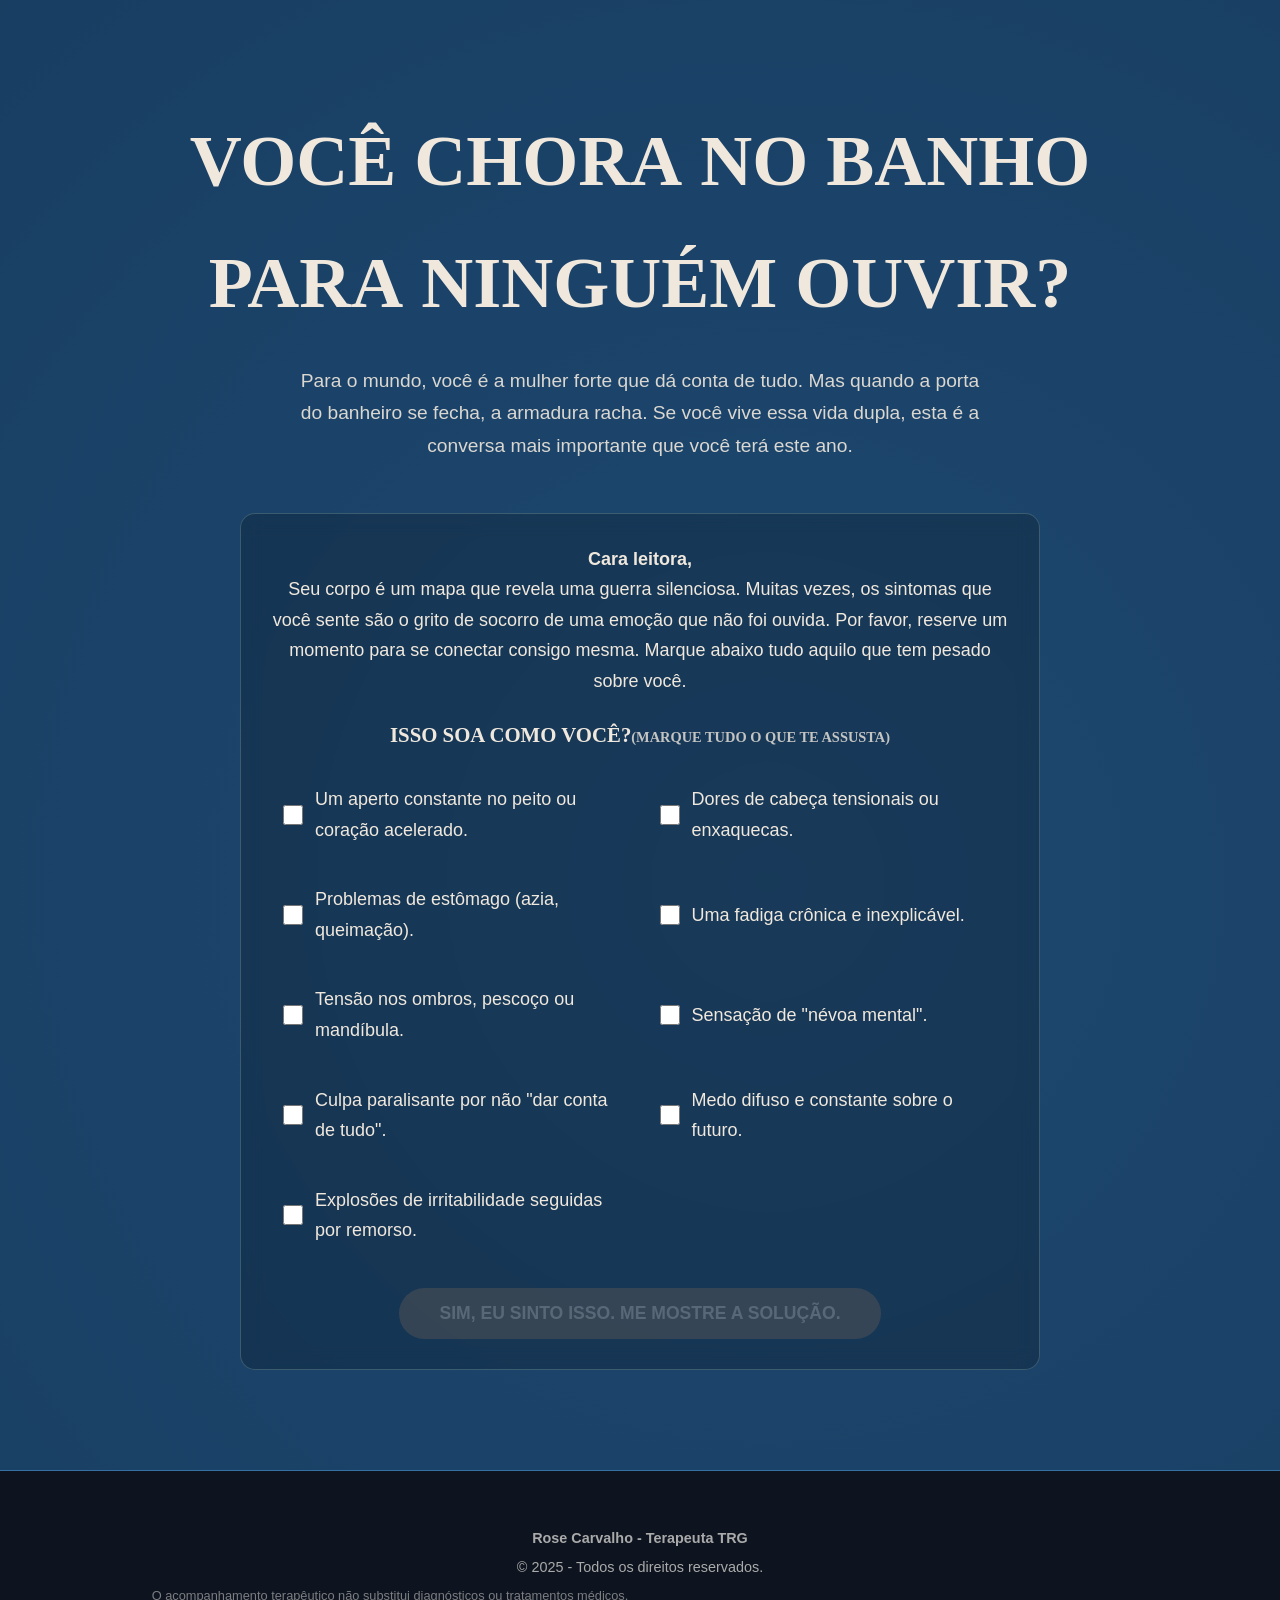
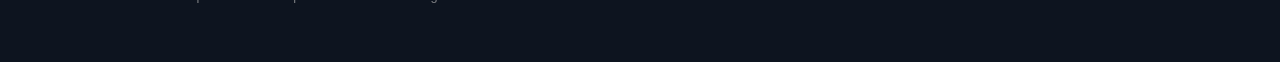
<file: index.html>
<!DOCTYPE html>
<html lang="pt-BR">
<head>
    <!-- Google Tag Manager -->
  <script>(function(w,d,s,l,i){w[l]=w[l]||[];w[l].push({'gtm.start':
  new Date().getTime(),event:'gtm.js'});var f=d.getElementsByTagName(s)[0],
  j=d.createElement(s),dl=l!='dataLayer'?'&l='+l:'';j.async=true;j.src=
  'https://www.googletagmanager.com/gtm.js?id='+i+dl;f.parentNode.insertBefore(j,f);
  })(window,document,'script','dataLayer','GTM-K3J9JHL8');</script>
  <!-- End Google Tag Manager -->
    <meta charset="UTF-8">
    <meta name="viewport" content="width=device-width, initial-scale=1.0">
    <title>Rose Carvalho - Terapeuta TRG | A Jornada de Resgate</title>
    <meta name="description" content="Terapia de Reprocessamento Generativo para ansiedade, dores crônicas e o peso emocional. Encontre a raiz da sua dor e liberte-se para uma vida com mais paz e clareza.">
    <link rel="stylesheet" href="style.css">
    <link rel="icon" href="img/Favicon.png" type="image/x-icon">
</head>
<body class="rose-body">

    <section class="secao secao-intro" id="inicio">
        <div class="aurora-background"></div>
        <div class="container">
            <h1 id="main-headline" class="main-headline">VOCÊ CHORA NO BANHO PARA NINGUÉM OUVIR?</h1>
            <p class="main-subheadline">Para o mundo, você é a mulher forte que dá conta de tudo. Mas quando a porta do banheiro se fecha, a armadura racha. Se você vive essa vida dupla, esta é a conversa mais importante que você terá este ano.</p>
            
            <div class="sintomas-box">
                <p><strong>Cara leitora,</strong><br>Seu corpo é um mapa que revela uma guerra silenciosa. Muitas vezes, os sintomas que você sente são o grito de socorro de uma emoção que não foi ouvida. Por favor, reserve um momento para se conectar consigo mesma. Marque abaixo tudo aquilo que tem pesado sobre você.</p>
                <h4>ISSO SOA COMO VOCÊ?<span style="font-size: 0.9rem; opacity: 0.8;">(MARQUE TUDO O QUE TE ASSUSTA)</span></h4>
                <div class="sintomas-checklist">
                    <label class="sintoma-item"><input type="checkbox" name="sintoma"><span>Um aperto constante no peito ou coração acelerado.</span></label>
                    <label class="sintoma-item"><input type="checkbox" name="sintoma"><span>Dores de cabeça tensionais ou enxaquecas.</span></label>
                    <label class="sintoma-item"><input type="checkbox" name="sintoma"><span>Problemas de estômago (azia, queimação).</span></label>
                    <label class="sintoma-item"><input type="checkbox" name="sintoma"><span>Uma fadiga crônica e inexplicável.</span></label>
                    <label class="sintoma-item"><input type="checkbox" name="sintoma"><span>Tensão nos ombros, pescoço ou mandíbula.</span></label>
                    <label class="sintoma-item"><input type="checkbox" name="sintoma"><span>Sensação de "névoa mental".</span></label>
                    <label class="sintoma-item"><input type="checkbox" name="sintoma"><span>Culpa paralisante por não "dar conta de tudo".</span></label>
                    <label class="sintoma-item"><input type="checkbox" name="sintoma"><span>Medo difuso e constante sobre o futuro.</span></label>
                    <label class="sintoma-item"><input type="checkbox" name="sintoma"><span>Explosões de irritabilidade seguidas por remorso.</span></label>
                </div>
                <button id="show-solution-btn" class="cta-button" disabled>SIM, EU SINTO ISSO. ME MOSTRE A SOLUÇÃO.</button>
            </div>
        </div>
    </section>

    <main id="conteudo-principal">
        
        <section class="secao secao-transicao" id="solucao">
            <div class="container anim-on-scroll">
                <h2 class="section-title">OBRIGADA POR COMPARTILHAR. O PADRÃO ESTÁ CLARO.</h2>
                <p>O que você está sentindo não é aleatório. É um padrão claro de sobrecarga do sistema nervoso. A combinação de sintomas físicos com o peso emocional indica que seu corpo e sua mente estão presos em um ciclo de alerta constante, rodando "programas" do passado que consomem toda a sua energia no presente.<br><br><span class="highlight">Mas eu tenho uma boa notícia: um padrão, uma vez identificado, pode ser quebrado.</span><br><br>A partir de agora, eu vou te explicar exatamente como vamos acessar e desativar a raiz desse ciclo vicioso.</p>
            </div>
        </section>

        <section class="secao secao-armadura anim-on-scroll">
            <div class="container">
                <h2 class="section-title">VOCÊ FOI ENSINADA A SER A "SUPERMULHER".</h2>
                <p>A profissional multitarefa, a mãe impecável, a parceira perfeita, a amiga que resolve tudo. Uma estátua de força e competência. Mas ninguém te avisou que, por dentro, a estátua era oca. E que o preço de sustentar essa armadura para o mundo seria a sua própria paz interior.</p>
                <p>Você não está sozinha nessa. Segundo a OMS, o Brasil é o país mais ansioso do mundo. Somos um exército de mulheres exaustas, sorrindo por fora e se fragmentando por dentro.</p>
                <blockquote class="manifesto">"Mas eu já tentei conversar..."</blockquote>
                <p>Sim, você tentou. Você desabafou com sua mãe, com uma amiga, com seu parceiro. Eles te deram um abraço, disseram "você é forte, vai passar", mas eles não entendem. Eles não entendem porque sua ansiedade, sua exaustão, seu pânico... não são um problema de lógica. São um problema de programação.</p>
                <p>Imagine que, ao longo da sua vida, pequenos "vírus" emocionais foram instalados no seu sistema operacional. Traumas, medos, rejeições, culpas. Cada um deles criou um "arquivo corrompido" que hoje roda em segundo plano, consumindo sua energia e disparando alarmes (sintomas) sem que você entenda o porquê.</p>
                <p class="highlight">É por isso que "pensar positivo" é como gritar com um computador para que ele se livre de um vírus. Não funciona. Você não precisa de um conselho. Você precisa de uma ferramenta de desprogramação.</p>
            </div>
        </section>
        
        <section class="secao secao-desprogramacao">
            <div class="container">
                <h2 class="section-title anim-on-scroll"><br>COMO A TRG LIBERTA VOCÊ</h2>
                <p class="section-intro-text anim-on-scroll">Meu nome é Rose Carvalho, e eu não sou uma terapeuta convencional. Eu sou uma especialista em desprogramação emocional. Meu trabalho é te guiar, com total segurança, até o código-fonte desses "arquivos corrompidos" e, finalmente, reescrevê-los. A Terapia de Reprocessamento Generativo (TRG) é uma abordagem focada, desenhada para ir na raiz do problema e resolvê-lo.</p>
                <h3 class="como-funciona-title anim-on-scroll">Como funciona o processo de resgate?</h3>
                <div class="passos-trg">
                    <div class="passo-card anim-on-scroll"><span>1</span><h4>O Mapeamento</h4><p>Juntas, vamos identificar as raízes emocionais dos seus sintomas atuais. Qual evento, qual memória, qual sensação está agindo como a âncora que te prende ao passado?</p></div>
                    <div class="passo-card anim-on-scroll"><span>2</span><h4>O Desarme</h4><p>O objetivo é tirar o poder da memória sobre você. Você não vai apagar o filme, mas vai assisti-lo em segurança, percebendo que as 'balas' daquela arma eram, na verdade, de festim. O barulho era real, mas o perigo, hoje, não é mais.</p></div>
                    <div class="passo-card anim-on-scroll"><span>3</span><h4>A Libertação</h4><p>Aqui, damos um novo final para a história. Você não muda o que aconteceu, mas liberta a 'você' do passado daquele cenário. É o momento em que a refém se torna a heroína da sua própria história. O resultado é a liberdade que você sente no corpo.</p></div>
                </div>
            </div>
        </section>
        
        <section class="secao secao-imagine">
            <div class="container anim-on-scroll">
                <h2 class="section-title">IMAGINE A VIDA COM A PAZ QUE VOCÊ MERECE</h2>
                <p>Feche os olhos por um instante. Imagine como seria:</p>
                <ul class="imagine-list">
                    <li>Acordar pela manhã sentindo leveza e uma energia calma.</li>
                    <li>Respirar fundo e sentir o ar preenchendo seus pulmões, sem aperto no peito.</li>
                    <li>Tomar decisões importantes com clareza e confiança.</li>
                    <li>Estar genuinamente presente com quem você ama, com a mente aqui e agora.</li>
                    <li>Olhar para o seu reflexo no espelho e sentir paz e autoaceitação.</li>
                    <li>Apresentar aquela ideia genial na reunião com a voz firme, sem o medo paralisante de ser julgada ou de descobrirem que você é uma "fraude".</li>
                </ul>
                <p class="highlight">Essa não é uma fantasia. É o resultado natural de quem cura a ferida em vez de apenas trocar o curativo.</p>
            </div>
        </section>

        <section class="secao secao-social-proof">
            <div class="container">
                <h2 class="section-title anim-on-scroll">O QUE NOSSA COMUNIDADE DIZ...</h2>
                <div class="instagram-comments-widget anim-on-scroll">
                    <div class="comments-list" id="comments-list"></div>
                </div>
            </div>
        </section>
        
        <section class="secao secao-planos" id="planos">
            <div class="container">
    <h2 class="section-title anim-on-scroll">SUA JORNADA DE VOLTA PARA SI MESMA COMEÇA AGORA</h2>
    <p class="section-intro-text anim-on-scroll">
        Meu compromisso com sua transformação é total. Para garantir um processo de acolhimento focado e de altíssima qualidade para cada nova paciente, eu trabalho com um sistema de Ciclos de Inscrição.
    </p>
    <p class="section-intro-text anim-on-scroll">
        Eu abro um número estritamente limitado de vagas por um período curto e pré-definido.
    </p>
    
    <div class="deadline-box anim-on-scroll">
        <p>O ciclo atual está oficialmente aberto.<br>A oportunidade de garantir sua vaga nesta turma se encerra <strong id="deadline-date"></strong> ou quando as 27 vagas totais forem preenchidas.</p>
    </div>

    <p class="section-intro-text anim-on-scroll" style="margin-top: 40px; font-weight: bold;">
        A seguir, apresento os três caminhos possíveis para o seu resgate. Escolha o que mais ressoa com o seu chamado interior.
    </p>
                 <div class="planos-container">
                    <div class="plano-card anim-on-scroll" data-plano="plus"><span class="plano-tag">Ponto de Partida</span><h3>PLANO PLUS</h3><p>Ideal para quem deseja iniciar sua jornada e tratar questões pontuais com consistência e foco.</p><span class="plano-sessoes">(10 Sessões | 1x por semana)</span></div>
                    <div class="plano-card anim-on-scroll" data-plano="premium"><span class="plano-tag-premium">Mais Procurado</span><h3>PLANO PREMIUM</h3><p>Para a mulher que não aguenta mais adiar a própria paz. Com dois encontros semanais, mantemos o 'músculo' da cura aquecido, impedindo que os velhos padrões se reinstalem entre as sessões</p><span class="plano-sessoes">(16 Sessões | 2x por semana)</span></div>
                    <div class="plano-card anim-on-scroll" data-plano="master"><span class="plano-tag">Imersão Completa</span><h3>PLANO MASTER</h3><p>Para a mulher que decidiu ir até a raiz mais profunda e reconstruir sua base emocional de forma definitiva.</p><span class="plano-sessoes">(24 Sessões | 2x por semana)</span></div>
                </div>
                <div id="offer-box" class="offer-box-hidden"><div id="offer-details"><p>Selecione um dos planos acima para iniciar sua inscrição e ver os detalhes.</p></div></div>
             <div class="container">
        <div id="offer-box" class="offer-box-hidden">
            <div id="offer-details">
                </div>
        </div>

        <div id="oferta-expirada-box" class="hidden">
            <h3 class="como-funciona-title">AGENDA ENCERRADA PARA ESTE CICLO</h3>
            <p class="section-intro-text">Devido à alta procura, as vagas com condições especiais se esgotaram. Agradeço seu interesse na Jornada de Resgate.</p>
            <p class="section-intro-text">Se você deseja ser notificada sobre uma possível desistência ou sobre a abertura de um novo ciclo de acolhimento, entre para a lista de espera exclusiva.</p>
            <a href="https://wa.me/559591372843?text=Ol%C3%A1%2C%20Rose!%20Gostaria%20de%20entrar%20na%20lista%20de%20espera%20para%20a%20pr%C3%B3xima%20turma%20da%20Jornada%20de%20Resgate." target="_blank" class="cta-button whatsapp-button">
                ENTRAR NA LISTA DE ESPERA VIA WHATSAPP
            </a>
        </div>
        </div>
</section>
            </div>
        </section>
        
        <section class="secao secao-pos-compra">
            <div class="container anim-on-scroll">
                <h2 class="section-title">SEU RESGATE COMEÇA AGORA</h2>
                <h3 class="como-funciona-title">O QUE ACONTECE APÓS SUA INSCRIÇÃO</h3>
                <p>Eu sei que dar este passo pode gerar insegurança. Por isso, quero que você saiba exatamente o que acontece após clicar no botão e garantir sua vaga:</p>
                <div class="passos-trg">
                    <div class="passo-card"><span>1</span><h4>Confirmação Imediata</h4><p>Você receberá um e-mail de boas-vindas confirmando sua inscrição e com todas as informações iniciais.</p></div>
                    <div class="passo-card"><span>2</span><h4>Contato Pessoal</h4><p>Em até 24 horas úteis, entrarei em contato com você via WhatsApp para agendar nossa primeira sessão, de acordo com sua disponibilidade.</p></div>
                    <div class="passo-card"><span>3</span><h4>Nossa Primeira Sessão</h4><p>Em nosso primeiro encontro online e ao vivo, vamos mapear seus objetivos e dar início ao seu processo de transformação em um ambiente de total sigilo e acolhimento.</p></div>
                </div>
            </div>
        </section>

        <section class="secao secao-faq">
            <div class="container">
                <h2 class="section-title anim-on-scroll">DÚVIDAS QUE PODEM ESTAR TE IMPEDINDO DE SENTIR PAZ</h2>
                <div class="accordion anim-on-scroll">
                    <div class="accordion-item"><button class="accordion-header">+ Uma terapia online funciona tão bem quanto a presencial?</button><div class="accordion-content"><p>Sim, e em muitos casos, até melhor. A TRG online permite que você esteja no conforto e segurança do seu próprio lar, o que facilita o relaxamento e o acesso às emoções. A eficácia é exatamente a mesma, com a conveniência de não precisar se deslocar. Todo o processo é feito por videochamada, com a mesma conexão e profundidade.</p></div></div>
                    <div class="accordion-item"><button class="accordion-header">+ Qual a diferença da TRG para a terapia convencional?</button><div class="accordion-content"><p>A terapia convencional foca muito na fala e na compreensão racional do problema (o "porquê"). A TRG é uma terapia breve e focada que vai além: ela atua diretamente na carga emocional que ficou "congelada" no seu sistema nervoso. O objetivo não é apenas falar sobre a ferida, mas cicatrizá-la na sua raiz neurobiológica.</p></div></div>
                    <div class="accordion-item"><button class="accordion-header">+ Preciso ter um diagnóstico para fazer a terapia?</button><div class="accordion-content"><p>Absolutamente não. A TRG é para qualquer pessoa que sente que suas emoções, medos e padrões de comportamento estão limitando sua vida e seu bem-estar, independentemente de um rótulo diagnóstico. Se você sente a dor que descreveu nesta página, você é a pessoa certa para este processo.</p></div></div>
                    <div class="accordion-item"><button class="accordion-header">+ E se não houver 'conexão' entre nós? Meu investimento está seguro?</button><div class="accordion-content"><p>Sua segurança e confiança são minha prioridade. Por isso, criei a <strong>Garantia de Paz e Confiança</strong>. Se ao final da nossa primeira sessão, por qualquer motivo, você não sentir que este é o lugar mais seguro para você iniciar sua cura, eu devolvo 100% do seu investimento. Sem perguntas, sem burocracia. O único risco que você corre é o de, finalmente, se sentir bem.</p></div></div>
                </div>
            </div>
        </section>

        <section class="secao secao-final-chamada">
            <div class="container anim-on-scroll">
                <h2 class="section-title">A MULHER NO ESPELHO ESTÁ ESPERANDO VOCÊ</h2>
                <p>Lembre-se da mulher do início desta conversa. Aquela que se olha no espelho após chorar escondido e força um sorriso para enfrentar o mundo. Essa máscara é pesada demais para carregar para sempre.<br><br>A decisão de soltá-la está a um clique de distância. A decisão de, finalmente, olhar no espelho e encontrar paz no seu próprio olhar.<br><br>As vagas são genuinamente limitadas pela minha capacidade de entrega. Se você sentiu o chamado em seu coração, não espere a próxima crise te lembrar da dor. Atenda ao seu pedido de socorro agora.</p>
                <a href="#planos" class="cta-button">Escolher Meu Plano e Iniciar a Jornada</a>
            </div>
        </section>
    </main>

    <footer class="footer">
        <div class="container">
            <p><strong>Rose Carvalho - Terapeuta TRG</strong></p>
            <p>&copy; 2025 - Todos os direitos reservados.</p>
            <p class="footer-disclaimer">O acompanhamento terapêutico não substitui diagnósticos ou tratamentos médicos.</p>
        </div>
    </footer>

    <div id="new-comment-notification" class="comment-notification"></div>
    <script src="script.js"></script>
</body>
</html>
</file>
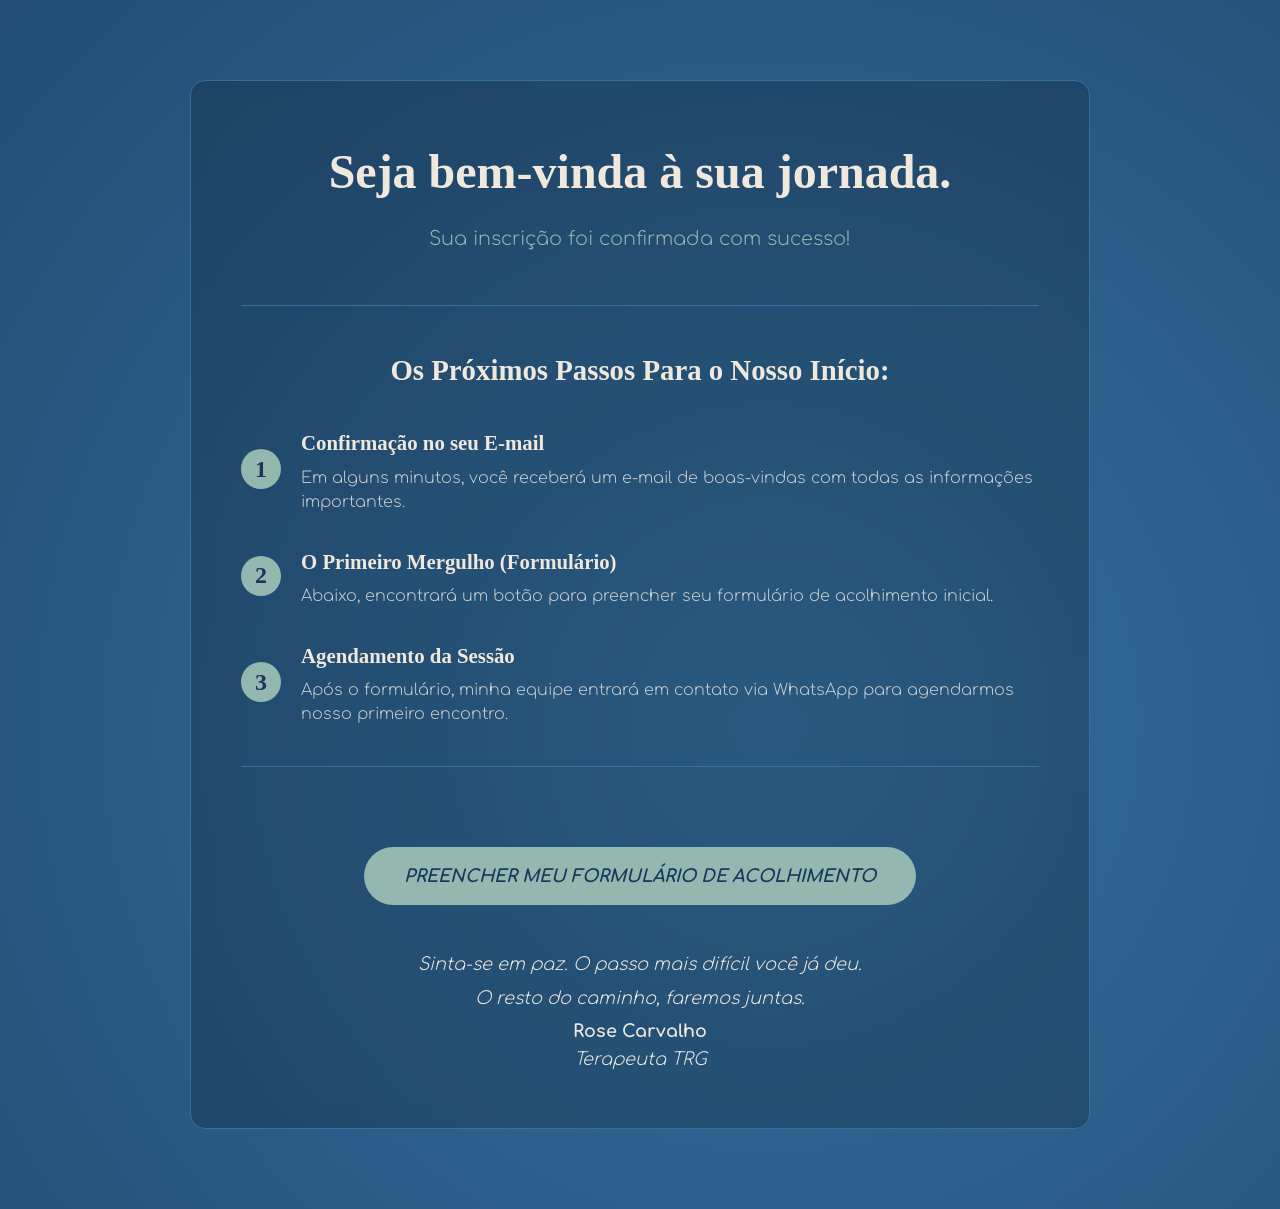
<file: obrigado.html>
<!DOCTYPE html>
<html lang="pt-BR">
<head>
    <!-- Google Tag Manager -->
  <script>(function(w,d,s,l,i){w[l]=w[l]||[];w[l].push({'gtm.start':
  new Date().getTime(),event:'gtm.js'});var f=d.getElementsByTagName(s)[0],
  j=d.createElement(s),dl=l!='dataLayer'?'&l='+l:'';j.async=true;j.src=
  'https://www.googletagmanager.com/gtm.js?id='+i+dl;f.parentNode.insertBefore(j,f);
  })(window,document,'script','dataLayer','GTM-K3J9JHL8');</script>
  <!-- End Google Tag Manager -->
    <meta charset="UTF-8">
    <meta name="viewport" content="width=device-width, initial-scale=1.0">
    <title>Bem-vinda à sua Jornada de Resgate</title>
    
    <link rel="preconnect" href="https://fonts.googleapis.com">
    <link rel="preconnect" href="https://fonts.gstatic.com" crossorigin>
    <link href="https://fonts.googleapis.com/css2?family=Cinzel:ital,wght@0,400..900;1,400..900&family=Comfortaa:wght@300;400;700&display=swap" rel="stylesheet">
    
    <link rel="stylesheet" href="style.css">
    <link rel="icon" href="img/Favicon.png" type="image/x-icon">
</head>
<body class="obrigado-body">
    <div class="obrigado-container">
        <header class="obrigado-header">
            <h1 class="obrigado-title">Seja bem-vinda à sua jornada.</h1>
            <p class="obrigado-subtitle">Sua inscrição foi confirmada com sucesso!</p>
        </header>

    <section class="instrucoes-box">
        <h2>Os Próximos Passos Para o Nosso Início:</h2>
        <div class="instrucoes-lista">
            <div class="instrucao-item">
                <div class="instrucao-numero">1</div>
                <div class="instrucao-texto">
                    <h3>Confirmação no seu E-mail</h3>
                    <p>Em alguns minutos, você receberá um e-mail de boas-vindas com todas as informações importantes.</p>
                </div>
            </div>
            <div class="instrucao-item">
                <div class="instrucao-numero">2</div>
                <div class="instrucao-texto">
                    <h3>O Primeiro Mergulho (Formulário)</h3>
                    <p>Abaixo, encontrará um botão para preencher seu formulário de acolhimento inicial.</p>
                </div>
            </div>
            <div class="instrucao-item">
                <div class="instrucao-numero">3</div>
                <div class="instrucao-texto">
                    <h3>Agendamento da Sessão</h3>
                    <p>Após o formulário, minha equipe entrará em contato via WhatsApp para agendarmos nosso primeiro encontro.</p>
                </div>
            </div>
        </div>
    </section>

    <footer class="assinatura-rose">
            <a href="https://docs.google.com/forms/d/e/1FAIpQLSdYJMYRfmIwToN2BMd_3zrKU7C2TUweGs2qYvrOtlwguVCVmA/viewform" target="_blank" class="cta-button formulario-button">PREENCHER MEU FORMULÁRIO DE ACOLHIMENTO</a>
            <div class="assinatura-texto">
                <p>Sinta-se em paz. O passo mais difícil você já deu.</p>
                <p>O resto do caminho, faremos juntas.</p>
                <p><strong>Rose Carvalho</strong><br><em>Terapeuta TRG</em></p>
            </div>
        </footer>
    </div>
</body>
</html>
</file>
<file: style.css>
/* static/css/style.css (VERSÃO FINAL E DEFINITIVA) */
/* --- CONFIGURAÇÕES GLOBAIS E FONTES --- */
@font-face {
    font-family: 'Bachelors Display';
    /* Aponte para o local correto do seu arquivo de fonte */
    src: url('fonts/Bachelors Display.ttf') format('ttf'); 
    font-weight: normal;
}

@font-face {
    font-family: 'Comfortaa';
    /* Aponte para o local correto do seu arquivo de fonte */
    src: url('fonts/Comfortaa-Regular.ttf') format('ttf'); 
    font-weight: normal;
}

/* --- CONFIGURAÇÕES GLOBAIS E FONTES --- */
:root {
    --bg-color: #15385b;
    --text-color: #f0e8dd;
    --accent-color-1: #3570a1;
    --accent-color-2: #94b7af;
    --font-primary: 'Comfortaa', sans-serif;
    --font-headline: 'Bachelors Display', serif;
}
* { margin: 0; padding: 0; box-sizing: border-box; }
html { scroll-behavior: smooth; }
body { background-color: var(--bg-color); color: var(--text-color); font-family: var(--font-primary); line-height: 1.7; font-size: 18px; font-weight: 300; }
.container { width: 90%; max-width: 1100px; margin: 0 auto; }
.secao { padding: 100px 0; position: relative; overflow: hidden; }
.section-title { font-family: var(--font-headline); font-size: clamp(2.2rem, 5vw, 3.2rem); text-align: center; margin-bottom: 40px; line-height: 1.3; font-weight: 600; }
.section-intro-text { text-align: center; max-width: 700px; margin: 0 auto 30px auto; opacity: 0.9; }
.highlight { color: var(--accent-color-2); font-weight: 500; }

/* --- REVELAÇÃO DE CONTEÚDO E ANIMAÇÕES --- */
main#conteudo-principal { max-height: 0; opacity: 0; overflow: hidden; transition: max-height 1.2s ease-in-out, opacity 0.8s ease-in-out 0.4s; }
main#conteudo-principal.is-visible { max-height: 20000px; opacity: 1; }
.anim-on-scroll { opacity: 0; transform: translateY(30px); transition: opacity 0.8s ease-out, transform 0.8s ease-out; }
.anim-on-scroll.is-visible { opacity: 1; transform: translateY(0); }
.passo-card.anim-on-scroll:nth-child(2) { transition-delay: 0.2s; }
.passo-card.anim-on-scroll:nth-child(3) { transition-delay: 0.4s; }

/* --- FUNDO ANIMADO "AURORA" --- */
@keyframes move-aurora { 0% { background-position: 0% 50%; } 50% { background-position: 100% 50%; } 100% { background-position: 0% 50%; } }
.secao-intro { min-height: 100vh; display: flex; flex-direction: column; justify-content: center; align-items: center; text-align: center; position: relative; }
.aurora-background { position: absolute; top: 0; left: 0; right: 0; bottom: 0; background: radial-gradient(circle at 20% 20%, var(--accent-color-1), transparent 40%), radial-gradient(circle at 80% 70%, var(--accent-color-2), transparent 40%), var(--bg-color); background-size: 300% 300%; animation: move-aurora 30s ease infinite; opacity: 0.3; z-index: -1; }

/* --- HEADLINE E CHECKLIST --- */
.main-headline { font-family: var(--font-headline); font-size: clamp(2.8rem, 7vw, 4.5rem); margin-bottom: 20px; font-weight: 700; opacity: 0; transition: opacity 0.5s; }
.main-headline.is-visible { opacity: 1; }
.main-headline.is-visible span { display: inline-block; opacity: 0; transform: translateY(20px); animation: fadeInWord 0.6s ease-out forwards; }
@keyframes fadeInWord { to { opacity: 1; transform: translateY(0); } }
.main-subheadline {
    font-size: 1.2rem;
    max-width: 700px;
    opacity: 0.9;
    /* Margem superior de 20px, 'auto' para centralizar o bloco, 0 para baixo */
    margin: 20px auto 0; 
    text-align: center; /* <<< ADICIONE ESTA LINHA */
}
.sintomas-box { margin: 50px auto 0; background: rgba(0, 0, 0, 0.2); backdrop-filter: blur(10px); padding: 30px; border-radius: 15px; border: 1px solid rgba(148, 183, 175, 0.3); max-width: 800px; }
.sintomas-box h4 { margin: 20px 0; font-family: var(--font-headline); font-size: 1.3rem; }
.sintomas-checklist { display: grid; grid-template-columns: repeat(auto-fit, minmax(300px, 1fr)); gap: 15px; text-align: left; }
.sintoma-item { display: flex; align-items: center; gap: 12px; padding: 12px; border-radius: 8px; cursor: pointer; transition: background-color 0.3s; }
.sintoma-item:hover { background-color: rgba(255, 255, 255, 0.05); }
.sintoma-item input[type="checkbox"] { accent-color: var(--accent-color-2); width: 20px; height: 20px; flex-shrink: 0; }
.sintoma-item input:checked + span { color: var(--accent-color-2); font-weight: 500; }
.cta-button { margin-top: 30px; padding: 15px 40px; font-size: 1.1rem; font-weight: bold; color: var(--bg-color); background-color: var(--accent-color-2); border: none; border-radius: 50px; cursor: pointer; transition: all 0.3s ease; text-decoration: none; }
.cta-button:disabled { background-color: #555; color: #999; cursor: not-allowed; opacity: 0.5; }
.cta-button:not(:disabled):hover { transform: scale(1.05); box-shadow: 0 0 20px rgba(148, 183, 175, 0.5); }

/* --- SEÇÕES DE CONTEÚDO --- */
.secao-transicao p, .secao-armadura p { max-width: 700px; margin: 20px auto; text-align: center; }
.manifesto {
    font-family: var(--font-headline);
    font-size: 1.5rem;
    font-style: italic;
    margin: 60px auto; /* Aumenta o espaço vertical para dar mais destaque */
    max-width: 700px;
    padding: 25px 0;   /* Adiciona um respiro vertical para as bordas */
    text-align: center;  /* <<< ALTERADO AQUI */
    
    /* Remove a borda esquerda e adiciona bordas no topo e na base */
    border-top: 1px solid rgba(148, 183, 175, 0.3);
    border-bottom: 1px solid rgba(148, 183, 175, 0.3);
}
.como-funciona-title { font-family: var(--font-headline); font-size: 1.8rem; text-align: center; color: var(--accent-color-2); }
.passos-trg-container { width: 90%; max-width: 1200px; margin: 40px auto 0 auto; }
.passos-trg { display: grid; grid-template-columns: 1fr; gap: 30px; }
.passo-card { text-align: center; padding: 30px; background: rgba(255, 255, 255, 0.05); border: 1px solid var(--accent-color-1); border-radius: 10px; }
.passo-card span { display: inline-block; width: 50px; height: 50px; line-height: 50px; border-radius: 50%; background: var(--accent-color-2); color: var(--bg-color); font-weight: bold; font-family: var(--font-headline); font-size: 2rem; margin-bottom: 20px; }
.passo-card h4 { font-family: var(--font-headline); font-size: 1.5rem; margin-bottom: 10px; }
.secao-imagine { background-color: #111e2e; }
.imagine-list { list-style: none; padding-left: 0; max-width: 600px; margin: 30px auto; text-align: left; }
.imagine-list li { padding-left: 2em; position: relative; margin-bottom: 15px; font-size: 1.1rem; }
.imagine-list li::before { content: '✓'; color: var(--accent-color-2); position: absolute; left: 0; font-weight: bold; font-size: 1.2em; }

/* --- PROVA SOCIAL (INSTAGRAM) --- */
.secao-social-proof { padding: 100px 0; }
.instagram-comments-widget { background: #fff; color: #111; border-radius: 15px; padding: 20px; max-width: 600px; margin: 0 auto; height: 400px; overflow-y: auto; box-shadow: 0 10px 30px rgba(0,0,0,0.2); }
.instagram-comments-widget::-webkit-scrollbar { width: 8px; }
.instagram-comments-widget::-webkit-scrollbar-track { background: #e9e9e9; }
.instagram-comments-widget::-webkit-scrollbar-thumb { background: #ccc; border-radius: 4px; }
.comment-item { display: flex; gap: 15px; margin-bottom: 20px; animation: slideIn 0.5s ease-out; }
@keyframes slideIn { from { opacity: 0; transform: translateY(-20px); } to { opacity: 1; transform: translateY(0); } }
.comment-avatar { width: 40px; height: 40px; border-radius: 50%; overflow: hidden; flex-shrink: 0; }
.comment-avatar img { width: 100%; height: 100%; object-fit: cover; }
.comment-body p { margin: 0; line-height: 1.5; font-size: 0.95rem; text-align: left; }
.comment-body p strong { font-weight: 700; margin-right: 5px; }
.comment-actions { font-size: 0.8rem; color: #8e8e8e; margin-top: 5px; text-align: left; }
.comment-notification { position: fixed; bottom: 20px; left: 20px; background-color: #fff; color: #111; padding: 15px 20px; border-radius: 50px; box-shadow: 0 5px 15px rgba(0,0,0,0.2); font-size: 0.9rem; z-index: 1001; opacity: 0; transform: translateY(20px); visibility: hidden; transition: all 0.4s ease-in-out; }
.comment-notification.show { opacity: 1; transform: translateY(0); visibility: visible; }

/* --- PLANOS --- */
.secao-planos { background-color: #111e2e; }
.deadline-box { text-align: center; padding: 20px; margin: 40px auto; max-width: 700px; border: 2px solid var(--accent-color-1); border-radius: 8px; background: rgba(0, 0, 0, 0.2); }
.deadline-box p { margin: 0; line-height: 1.6; }
#deadline-date { color: var(--accent-color-2); font-weight: 700; }
.planos-container { display: grid; grid-template-columns: 1fr; gap: 30px; margin-top: 50px; }
.plano-card { border: 3px solid var(--accent-color-1); border-radius: 15px; padding: 30px; text-align: center; cursor: pointer; transition: all 0.3s ease; position: relative; }
.plano-card:hover { transform: translateY(-10px); }
.plano-card.selected { border-color: var(--accent-color-2); background: rgba(53, 112, 161, 0.3); box-shadow: 0 0 30px rgba(148, 183, 175, 0.4); transform: translateY(-10px) scale(1.03); }
.plano-tag, .plano-tag-premium { position: absolute; top: -15px; left: 50%; transform: translateX(-50%); padding: 5px 20px; border-radius: 20px; font-size: 0.9rem; font-weight: bold; }
.plano-tag { background-color: var(--accent-color-1); color: #fff; }
.plano-tag-premium { background-color: var(--accent-color-2); color: var(--bg-color); }
.plano-card h3 { font-family: var(--font-headline); font-size: 1.8rem; font-weight: 700; }
.plano-desc { font-weight: bold; margin: 10px 0; font-size: 1.1rem; color: var(--accent-color-2); }
.plano-sessoes { margin-top: 20px; display: block; font-style: italic; opacity: 0.8; }

/* --- CAIXA DE OFERTA CORRIGIDA --- */
.offer-box-hidden { max-height: 0; opacity: 0; overflow: hidden; transition: all 0.6s ease-in-out; }
.offer-box-visible { margin-top: 50px; padding: 30px; border: 2px solid var(--accent-color-2); border-radius: 10px; text-align: center; max-height: 1000px; /* CORRIGIDO: Altura flexível */ opacity: 1; }
#offer-details { display: flex; flex-direction: column; align-items: center; gap: 20px; width: 100%; }
.price-section-rose, .plano-disponibilidade { width: 100%; max-width: 450px; }
#offer-details .plano-selecionado { font-size: 1.5rem; font-weight: bold; color: var(--accent-color-2); margin-bottom: 0; }
#offer-details .plano-disponibilidade { margin: 0; font-weight: bold; }
#offer-details .progress-bar { width: 100%; height: 10px; background: rgba(0,0,0,0.3); margin: 10px auto; border-radius: 5px; }
#offer-details .progress-bar-inner { height: 100%; background: var(--accent-color-2); border-radius: 5px; transition: width 0.5s ease-out; }
#offer-details .cta-button { margin-top: 20px; }
.price-section-rose { margin: 15px 0; padding: 20px; background-color: rgba(0, 0, 0, 0.2); border-radius: 8px; }
.price-section-rose .price-prefix { font-size: 1rem; opacity: 0.9; margin-bottom: 5px; }
.price-section-rose .price-main { display: flex; justify-content: center; align-items: baseline; gap: 15px; color: var(--text-color); line-height: 1; }
.price-section-rose .price-installments { font-size: 2.5rem; font-family: var(--font-primary); font-weight: 700; }
.price-section-rose .price-value { font-size: 5.5rem; font-family: var(--font-headline); font-weight: 700; color: var(--accent-color-2); }
.price-section-rose .price-descriptor { font-size: 0.9rem; opacity: 0.7; margin-top: 10px; }
.deadline-box {
    text-align: center;
    padding: 20px;
    margin: 40px auto;
    max-width: 700px;
    border: 2px solid var(--accent-color-1);
    border-radius: 8px;
    background: rgba(0, 0, 0, 0.2);
}

.deadline-box p {
    margin: 0;
    line-height: 1.6;
}

#deadline-date {
    color: var(--accent-color-2);
    font-weight: 700;
}

/* --- FAQ, RODAPÉ E FINAIS --- */
.secao-pos-compra, .secao-final-chamada, .secao-faq { background-color: #111e2e; }
.accordion { max-width: 900px; margin: 50px auto 0 auto; }
.accordion-item { border-bottom: 1px solid rgba(148, 183, 175, 0.3); }
.accordion-header { width: 100%; background: none; border: none; padding: 20px 0; font-family: var(--font-primary); font-weight: bold; font-size: 1.2rem; color: var(--text-color); text-align: left; cursor: pointer; position: relative; }
.accordion-header::after { content: '+'; position: absolute; right: 10px; font-size: 2rem; color: var(--accent-color-2); transition: transform 0.3s; }
.accordion-header.active::after { transform: rotate(45deg); }
.accordion-content { max-height: 0; overflow: hidden; transition: max-height 0.5s ease-out; }
.accordion-content p { padding: 0 10px 20px 0; color: #ccc; text-align: left; }
.secao-final-chamada .cta-button { display: block; width: fit-content; margin: 40px auto 0; }
.footer { background-color: #0d141f; color: #aaa; padding: 50px 0; text-align: center; font-size: 0.9rem; border-top: 1px solid var(--accent-color-1); }
.footer p { margin: 5px 0; }
.footer-disclaimer { font-size: 0.8rem; max-width: 600px; margin: 20px auto 0 auto; opacity: 0.7; }
/* --- ESTILOS DO ESTADO DE OFERTA EXPIRADA --- */

/* Esconde o elemento por padrão */
.hidden {
    display: none;
}

#oferta-expirada-box {
    margin-top: 50px;
    padding: 40px;
    border: 2px dashed var(--accent-color-1);
    border-radius: 10px;
    text-align: center;
    max-width: 700px;
    margin-left: auto;
    margin-right: auto;
}

#oferta-expirada-box h3 {
    color: var(--text-color);
    margin-bottom: 20px;
}

.whatsapp-button {
    background-color: #25D366; /* Cor do WhatsApp */
    color: #fff;
    font-weight: 700;
    border: 2px solid #25D366;
}

.whatsapp-button:hover {
    background-color: #128C7E;
    border-color: #128C7E;
    color: #fff;
    box-shadow: 0 0 20px rgba(37, 211, 102, 0.5);
}
/* --- ESTILOS DA PÁGINA DE OBRIGADO (LAYOUT DE ROLAGEM) --- */

.obrigado-body {
    /* Removemos o display:flex para um comportamento de rolagem padrão */
    padding: 80px 20px; /* Adicionamos mais padding vertical */
    position: relative;
    overflow-x: hidden;

    /* Fundo Aurora mantido */
    background: radial-gradient(circle at 20% 20%, var(--accent-color-1), transparent 40%),
                radial-gradient(circle at 80% 70%, var(--accent-color-2), transparent 40%),
                var(--bg-color);
    background-size: 300% 300%;
    animation: move-aurora 30s ease infinite;
}

/* A regra para o container volta a ser a principal forma de centralização */
.obrigado-container {
    width: 100%;
    max-width: 900px;
    margin: 0 auto; /* Centraliza o container na página */
    text-align: center;
    background: rgba(0, 0, 0, 0.2);
    backdrop-filter: blur(10px);
    padding: 50px;
    border-radius: 15px;
    border: 1px solid var(--accent-color-1);
}

.obrigado-header { margin-bottom: 50px; } /* Mais espaço */
.obrigado-logo { max-width: 120px; margin-bottom: 30px; opacity: 0.8; }
.obrigado-title { font-family: var(--font-headline); font-size: clamp(2.2rem, 5vw, 3rem); color: var(--text-color); }
.obrigado-subtitle { font-size: 1.2rem; margin-top: 10px; color: var(--accent-color-2); }
.obrigado-subtitle strong { font-weight: 700; }

.instrucoes-box {
    border-top: 1px solid var(--accent-color-1);
    border-bottom: 1px solid var(--accent-color-1);
    padding: 40px 0;
    margin: 50px 0; /* Mais espaço vertical */
    background: none; /* Removemos os estilos de caixa daqui */
    backdrop-filter: none;
    border-radius: 0;
    border-left: none;
    border-right: none;
}

.instrucoes-box h2 { font-size: 1.8rem; margin-bottom: 30px; font-family: var(--font-headline); }
.instrucoes-lista { display: flex; flex-direction: column; gap: 30px; text-align: left; }
.instrucao-item { display: flex; align-items: center; gap: 20px; }
.instrucao-numero {
    flex-shrink: 0;
    width: 40px;
    height: 40px;
    background-color: var(--accent-color-2);
    color: var(--bg-color);
    border-radius: 50%;
    display: flex;
    justify-content: center;
    align-items: center;
    font-family: var(--font-headline);
    font-size: 1.5rem;
    font-weight: bold;
}
.instrucao-texto h3 { font-family: var(--font-headline); font-size: 1.3rem; color: var(--text-color); margin-bottom: 5px; }
.instrucao-texto p { font-size: 1rem; color: #ccc; line-height: 1.5; text-align: left; }

.assinatura-rose { margin-top: 40px; line-height: 1.6; font-style: italic; font-size: 1.1rem; }
.formulario-button {
    display: inline-block;
    margin-bottom: 40px; /* <<< ADICIONE ESTA LINHA */
}
.assinatura-texto p { margin: 5px 0; text-align: center; }
.assinatura-texto strong { font-style: normal; font-weight: 700; }


/* --- RESPONSIVIDADE --- */
@media (min-width: 992px) {
    .passos-trg, .planos-container { grid-template-columns: repeat(3, 1fr); }
}
@media (max-width: 768px) {
    body { font-size: 16px; }
    .secao { padding: 80px 0; }
    .main-headline { font-size: 2.5rem; }
    .passos-trg, .planos-container { grid-template-columns: 1fr; }
    .sintomas-checklist { grid-template-columns: 1fr; }
    .comment-notification { top: 15px; bottom: auto; left: 15px; right: 15px; width: auto; transform: translateY(-150%); }
    .price-section-rose .price-installments { font-size: 1.8rem; }
    .price-section-rose .price-value { font-size: 3.8rem; }
    .cta-button { padding: 18px 30px; font-size: 1rem; }
    #offer-details .cta-button { width: 100%; white-space: normal; }
}

/* =============================================== */
/* --- RESPONSIVIDADE PARA PÁGINA DE OBRIGADO --- */
/* =============================================== */

@media (max-width: 768px) {
    .obrigado-body {
        justify-content: flex-start; /* Permite rolagem se necessário */
        padding: 40px 15px;
    }

    .obrigado-container {
        padding: 30px 20px;
    }

    .obrigado-title {
        font-size: 1.8rem;
    }

    .obrigado-subtitle {
        font-size: 1rem;
    }

    .instrucoes-box {
        padding: 25px;
        margin-top: 20px;
        margin-bottom: 20px;
    }

    .instrucoes-box h2 {
        font-size: 1.3rem;
        padding-bottom: 15px;
        margin-bottom: 20px;
    }

    /* Regras para empilhar os itens de instrução */
    .instrucao-item {
        flex-direction: column;
        align-items: center;
        gap: 15px;
        text-align: center;
    }

    .instrucao-texto h3 {
        font-size: 1.2rem;
    }

    .instrucao-texto p {
        font-size: 0.95rem;
        text-align: center; /* Garante a centralização */
    }
    
    .assinatura-rose {
        margin-top: 20px;
        font-size: 1rem;
    }
}
</file>
